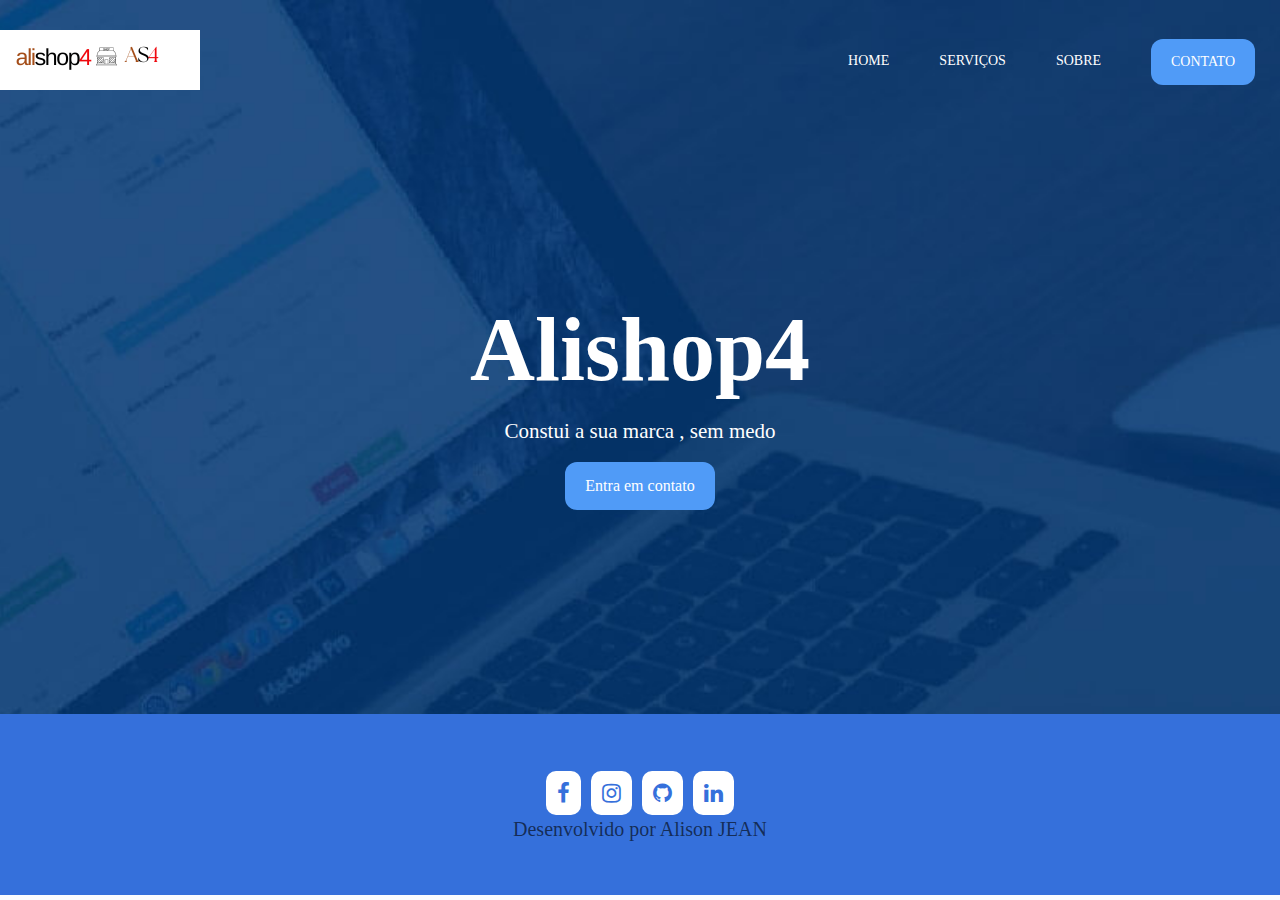
<file: index.html>
<!DOCTYPE html>
<html lang="pt-br">
<head>
    <meta charset="UTF-8">
    <meta name="viewport" content="width=device-width, initial-scale=1.0">
    <link rel="stylesheet" href="https://cdnjs.cloudflare.com/ajax/libs/font-awesome/4.7.0/css/font-awesome.css" integrity="sha512-5A8nwdMOWrSz20fDsjczgUidUBR8liPYU+WymTZP1lmY9G6Oc7HlZv156XqnsgNUzTyMefFTcsFH/tnJE/+xBg==" crossorigin="anonymous" referrerpolicy="no-referrer" />
    <link rel="stylesheet" href="Css/style.css">
    <script src="js/index.js" defer></script>
    <title>Alishop4</title>
</head>
<body>
    <!--end header-->
    <header style="background-image: url(imagem/background-home.jpg);">
        <!--end container-->
        <div class="--container--">
            <nav>
                <a href="index.html">
                    <img src="imagem/alishop4 (1).png" alt="Logo">
                </a>
                <ul class="ul">
                    <a href="home.html">Home</a>
                    <a href="serviços.html">Serviços</a>
                    <a href="sobre.html">Sobre</a>
                    <a class="contato" href="contato.html" onclick="salvou()" >Contato</a>
                    <div class="close-icon">
                        <i class="fa fa-times-circle" aria-hidden="true"></i>
                    </div>
                </ul>
                <div class="menu-icon">
                    <i class="fa fa-bars"></i>
                </div>
            </nav>
            <section class="banner">
                <div class="banner-text">
                    <h1>Alishop4</h1>
                    <p>Constui a sua marca , sem medo </p>
                    <a href="Contato.html" class="contato animate-contato" onclick="salvou()" >Entra em contato</a>
                </div>
            </section>
        </div>
        <!--end container-->
    </header>
     <!--end header-->
     <!-- faça mais-->
     
     <footer class="footer">
        <div class="container">
        <div class="links">
            <a href="#"> <i class="fa fa-facebook"></i> </a>
            <a href="#"> <i class="fa fa-instagram"></i> </a>
            <a href="#"> <i class="fa fa-github"></i> </a>
            <a href="#"> <i class="fa fa-linkedin"></i> </a>
        </div>
        <p>Desenvolvido por Alison JEAN</p>
        </div>

     </footer>
</body>
</html>
</file>
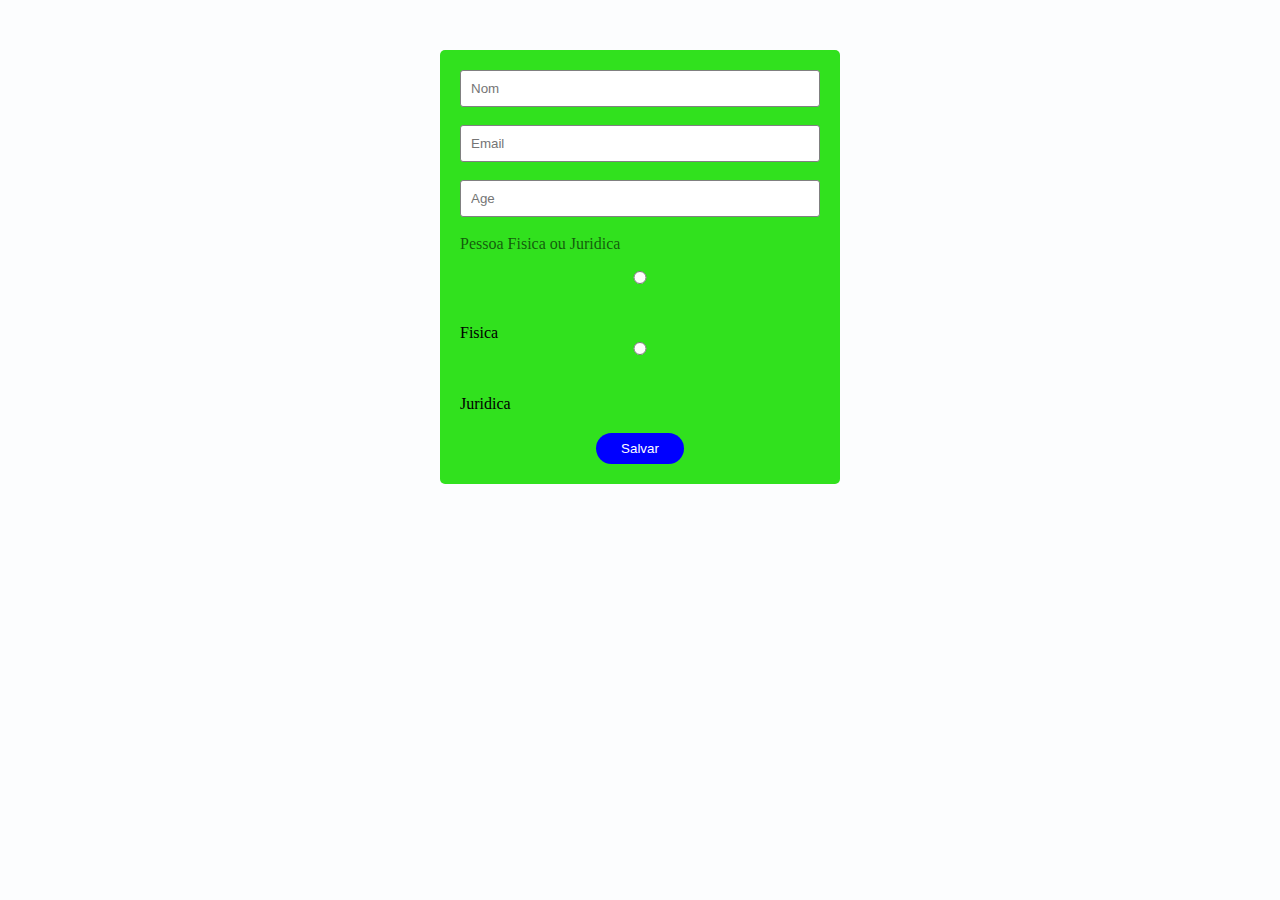
<file: contato.html>
<!DOCTYPE html>
<html lang="en">
<head>
    <meta charset="UTF-8">
    <meta name="viewport" content="width=device-width, initial-scale=1.0">
    <link rel="stylesheet" href="Css/style.css">
    <script src="js/index.js" defer></script>
    <title>contato</title>
</head>
<body>
    <form name="formulario" class="formulario">
        <input id="name"  name="name" type="text" placeholder="Nom">
        <input id="email"  name="email" type="email" placeholder="Email">
        <input id="age"  name="age" type="number" placeholder="Age">

        <p>Pessoa Fisica ou Juridica</p> <br>
        <input name="type" type="radio" value="fisica">Fisica
        <input name="type" type="radio" value="juridica">Juridica
        <button type="button" onclick ="salvou()">Salvar</button>

    </form>
</body>
</html>
</file>
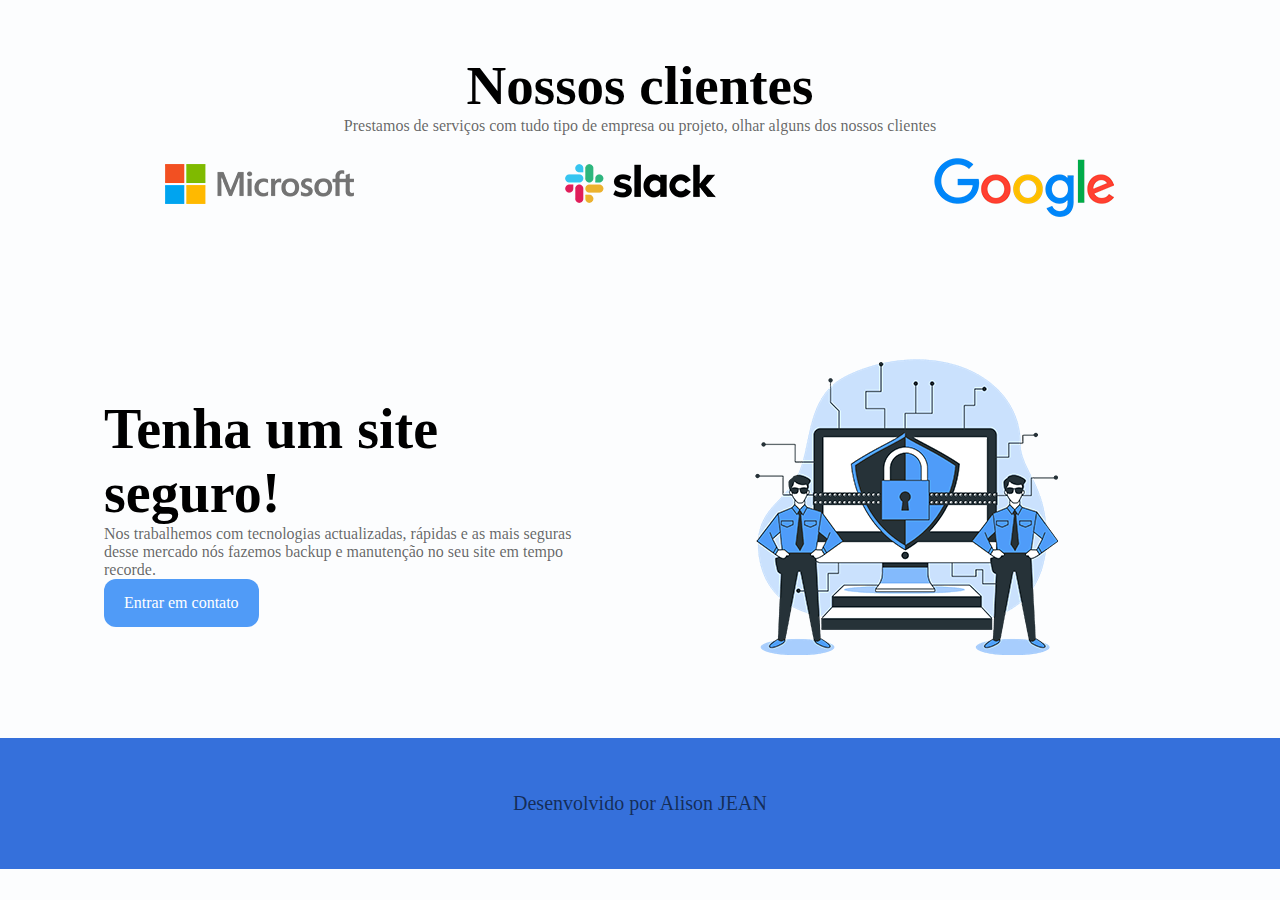
<file: serviços.html>
<!DOCTYPE html>
<html lang="en">
<head>
    <meta charset="UTF-8">
    <meta name="viewport" content="width=device-width, initial-scale=1.0">
    <link rel="stylesheet" href="Css/style.css">
    <title>Serviços</title>
</head>
<body>
    <section class="clientes">
        <div class="container">
            <h3>Nossos clientes</h3>
            <p>Prestamos de serviços com tudo tipo de empresa ou projeto, 
                olhar alguns dos nossos clientes
            </p>
            <div>
                <img src="imagem/microsoft.png" alt="foto">
                <img src="imagem/slack.png" alt="foto">
                <img src="imagem/google.png" alt="foto">
            </div>


        </div>

    </section>

    <section class="faça-mais">
        <div class="container">
          <div class="faça-mais-text">
            <h3>Tenha um site seguro!</h3>

            <p>
                Nos trabalhemos com tecnologias actualizadas, rápidas e as mais seguras desse mercado nós fazemos backup
                e manutenção no seu site em tempo recorde.
            </p>
            <a href="contato.html" class="contato animate-contato" onclick="salvou()" >Entrar em contato</a>
          </div>
          <div class="faça-mais-img">
            <img src="imagem/security.png" alt="foto">
          </div>
    
        </div>

     </section>

     <footer class="footer">
        </div>
        <p>Desenvolvido por Alison JEAN</p>
        </div>

     </footer>
</body>
</html>
</file>
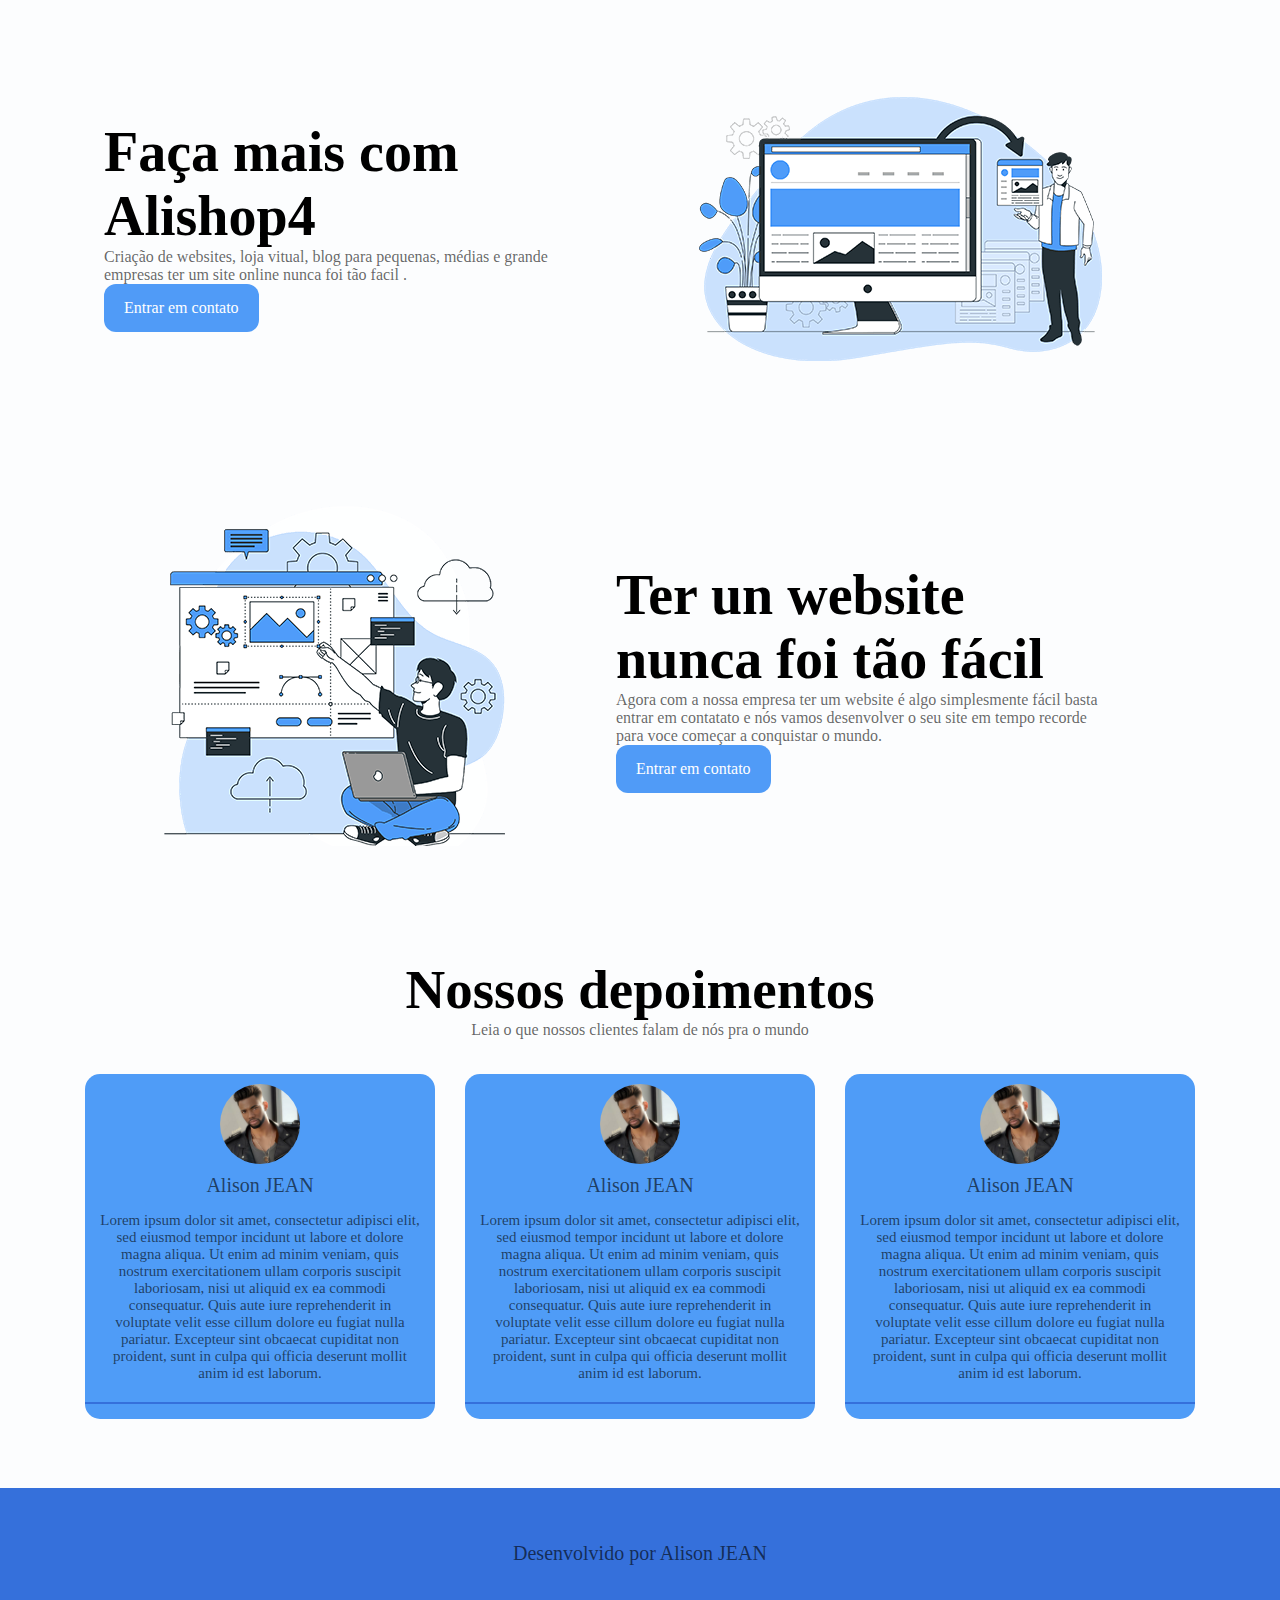
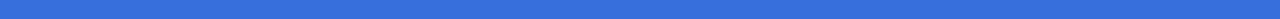
<file: sobre.html>
<!DOCTYPE html>
<html lang="en">
<head>
    <meta charset="UTF-8">
    <meta name="viewport" content="width=device-width, initial-scale=1.0">
    <link rel="stylesheet" href="Css/style.css">
    <title>Sobre</title>
</head>
<body>
    
    <section class="faça-mais">
        <div class="container">
          <div class="faça-mais-text">

            <h3>Faça mais com Alishop4</h3>
            <p>Criação de websites, loja vitual, blog para pequenas, 
                médias e grande empresas ter um site online nunca foi tão facil .</p>
            <a href="contato.html" class="contato animate-contato" onclick="salvou()" >Entrar em contato</a>
          </div>

          <div class="faça-mais-img">
            <img src="imagem/img-1.png" alt="foto">
          </div>
        </div>

     </section>
    <!-- end faça mais -->

     <!-- faça mais-->
     <section class="faça-mais">
        <div class="container">

            <div class="faça-mais-img">
                <img src="imagem/img-2.png" alt="foto">
              </div>
          <div class="faça-mais-text">
            <h3>Ter un website nunca foi tão fácil</h3>

            <p>
                Agora com a nossa empresa ter um website é algo simplesmente fácil basta entrar
                em contatato e nós vamos desenvolver o seu site em tempo recorde para voce
                começar a conquistar o mundo.
            </p>
            <a href="contato.html" class="contato animate-contato" onclick="salvou()" >Entrar em contato</a>
          </div>

        </div>

     </section>
    <!-- end faça mais 2-->

    <section class="depoimentos">
        <div class="container">
            <h3>Nossos depoimentos</h3>
            <p>Leia o que nossos clientes falam de nós pra o mundo</p>

        </div>

        <div class="cards">
                
            <div class="card-item">
                <img src="imagem/alison.jpg" alt="Alison">
                <p class="nome-user">Alison JEAN</p>
                <p class="depoimento-user">
                    Lorem ipsum dolor sit amet, consectetur adipisci elit, sed eiusmod tempor incidunt ut labore et dolore magna aliqua. 
                    Ut enim ad minim veniam, quis nostrum exercitationem ullam corporis suscipit laboriosam, 
                    nisi ut aliquid ex ea commodi consequatur. 
                    Quis aute iure reprehenderit in voluptate velit esse cillum dolore eu fugiat nulla pariatur. 
                    Excepteur sint obcaecat cupiditat non proident, sunt in culpa qui officia deserunt mollit anim id est laborum.   
                </p>
                <div class="estrelas">
                  <i class="fa fa-star" aria-hidden="true"></i>
                  <i class="fa fa-star" aria-hidden="true"></i>
                  <i class="fa fa-star" aria-hidden="true"></i>
                  <i class="fa fa-star" aria-hidden="true"></i>
                  <i class="fa fa-star-o" aria-hidden="true"></i>
                </div>

            </div>

            
            <div class="card-item">
                <img src="imagem/alison.jpg" alt="Alison">
                <p class="nome-user">Alison JEAN</p>
                <p class="depoimento-user">
                    Lorem ipsum dolor sit amet, consectetur adipisci elit, sed eiusmod tempor incidunt ut labore et dolore magna aliqua. 
                    Ut enim ad minim veniam, quis nostrum exercitationem ullam corporis suscipit laboriosam, 
                    nisi ut aliquid ex ea commodi consequatur. 
                    Quis aute iure reprehenderit in voluptate velit esse cillum dolore eu fugiat nulla pariatur. 
                    Excepteur sint obcaecat cupiditat non proident, sunt in culpa qui officia deserunt mollit anim id est laborum.   
                </p>
                <div class="estrelas">
                  <i class="fa fa-star" aria-hidden="true"></i>
                  <i class="fa fa-star" aria-hidden="true"></i>
                  <i class="fa fa-star" aria-hidden="true"></i>
                  <i class="fa fa-star" aria-hidden="true"></i>
                  <i class="fa fa-star-o" aria-hidden="true"></i>
                </div>

            </div>

            
            <div class="card-item">
                <img src="imagem/alison.jpg" alt="Alison">
                <p class="nome-user">Alison JEAN</p>
                <p class="depoimento-user">
                    Lorem ipsum dolor sit amet, consectetur adipisci elit, sed eiusmod tempor incidunt ut labore et dolore magna aliqua. 
                    Ut enim ad minim veniam, quis nostrum exercitationem ullam corporis suscipit laboriosam, 
                    nisi ut aliquid ex ea commodi consequatur. 
                    Quis aute iure reprehenderit in voluptate velit esse cillum dolore eu fugiat nulla pariatur. 
                    Excepteur sint obcaecat cupiditat non proident, sunt in culpa qui officia deserunt mollit anim id est laborum.   
                </p>
                <div class="estrelas">
                  <i class="fa fa-star" aria-hidden="true"></i>
                  <i class="fa fa-star" aria-hidden="true"></i>
                  <i class="fa fa-star" aria-hidden="true"></i>
                  <i class="fa fa-star" aria-hidden="true"></i>
                  <i class="fa fa-star-o" aria-hidden="true"></i>
                </div>

            </div>

        </div>
    </section>

     <footer class="footer">
        </div>
        <p>Desenvolvido por Alison JEAN</p>
        </div>

     </footer>
</body>
</html>
</file>
<file: Css/style.css>
*{
    margin: 0;
    padding: 0;
    box-sizing: border-box;
    text-decoration: none;
}
body{
    background-color: #f1f6fc33;
}
section,footer{
    padding: 54px 0;
}
h1{
    font-size: 50px;
}
p{
    color: #0000009c;
}
.container{
    max-width: 1400px;
    margin: 0 auto;
    padding: 0 5%;
}
.contato{
    background-color: hsl(213, 91%, 64%);
    color: white;
    padding: 15px 20px;
    border-radius: 12px;
    cursor: pointer;
    display: inline-block;
    transition: 0,1s;
}
.contato.animate-contato{
    animation: animate-outline 1s ease-out infinite;
}
.contato:hover {
    background-color: hsl(213, 91%, 64%);
}
.formulario{
    background-color: rgb(49, 225, 30);
    width: 400px;
    padding: 20px;
    border-radius: 5px;
    margin: auto;
    margin-top: 50px;
    box-shadow: 0 1px 10px rgb(0, 0, 0, o,2);
}
.formulario input:not([type=radio]){
    display: block;
    padding: 10px 10px;
    border: 1px solid gray;
    margin-bottom: 18px;
    width: 100%;
    border-radius: 3px;
}

.formulario button{
    display: block;
    padding: 8px 25px;
    border: none;
    background-color: blue;
    border-radius: 20px;
    color: white;
    margin: auto;
    margin-top: 20px;
    cursor: pointer;

}


 @keyframes animate-outline{
    from{
        outline: 0px solid #4f9cf7;
     } 
    to{
        outline: 15px solid #4f9bf900;
     }  
}
header{
    background-position: center;
    background-size: cover;
    background-attachment: fixed;
}
nav{
    display: flex;
    align-items: center;
    justify-content: space-between;
    padding-top: 30px;
}
nav ul{
    display: flex;
    align-items: center;
}
nav ul a{
    color: white;
    margin: 0 25px;
    text-transform: uppercase;
    font-size: 14px;
    display: block;
}
nav ul a:not(.contato)::after{
    content: "";
    background-color: #5606d8;
    height: 3px;
    width: 0%;
    display: block;
    margin: 0 auto;
    transition: 0.3s;
}
nav ul a:hover ::after {
    width: 100%;
}
/* menu mobile */
nav .menu-icon{
    cursor: pointer;
    font-size: 25px;
    color: white;
    display: none;
}
nav .close-icon{
    display: none;
    font-size: 30px;
    color: white;
}
.banner{
    justify-content: center;
}
.banner .banner-text{
    margin: 150px;
    text-align: center;
    padding: 0 90px;
}
.banner .banner-text h1{
    font-size: 90px;
    color: white;
}
.banner .banner-text p{
    font-size: 21px;
    color: white;
    font-weight: lighter;
    margin: 18px 0;
}
/* faça mais */
.faça-mais .container{
    display: flex;
    align-items: center;
}
.faça-mais .faça-mais-text{
    width: 50%;
    padding: 0 40px;
}
.faça-mais .faça-mais-text h3{
    font-size: 56px;
}
.faça-mais .faça-mais-img img{
    width: 100%;
}
.depoimentos h3{
    text-align: center;
    font-size: 55px;
}
.depoimentos p{
    margin-bottom: 20px;
    text-align: center;
}
.cards{
    display: flex;
    justify-content: center;
}
.depoimentos .card-item{
    background-color: #4f9cf7;
    margin: 15px ;
    border-radius: 15px;
    text-align: center;
    width: 350px;
    transition: 0.3s;
}
.depoimentos .card-item img{
    border-radius: 100%;
    width: 80px;
    display: block;
    margin: 10px auto;
}
.depoimentos .card-item .nome-user{
    font-weight: 600px;
    font-size: 20px;
    margin-bottom: 15px;
}
.depoimentos .card-item .depoimento-user{
    font-size: 15px;
    padding: 0 15px;
}
.depoimentos .card-item .estrelas{
    margin: 15px 0;
    border-top: 2px solid #3570db;
}
.depoimentos .card-item .estrelas i{
    color: #3570db;
    margin-top: 15px;
    font-size: 20px;
}
.depoimentos .card-item :hover{
    background-color: #4f9cf7;
    margin-top: -5px;
}

.body{
    background-image: url(ecole.jpg);
    background-repeat: no-repeat;
    background-size: cover;
}

.h1{
    color: blue;
    text-align:center;
    font-family: sans-serif;
    font-size: 50px;
}

.div{
   border: 1px solid green; 
   padding: 40px;
   width: 400px;
   margin: 20px auto;
   text-align: center;
   background-color: black;

}

input{
   padding: 15px 20px;
   border-radius: 5px;
   border: 1px solid green; 
   display: block;
   margin: auto;
   width: 80%;
   margin-bottom: 40px;
  
}

.but{
    background-color: blue;
    color: white;
    border: 1px solid green; 
    padding: 15px 20px;
}
/*clientes*/
.clientes h3{
    text-align: center;
    font-size: 55px;
}
.clientes p{
    text-align: center;    
}
.clientes .container div{
    display: flex;
    align-items: center;
    justify-content: space-around;
    flex-wrap: wrap;
}
/*footer*/
.footer{
    background-color: #3570db;
    text-align: center;
}
.footer i{
    color: #3570db;
    font-size: 22px;
    background-color: white;
    padding: 11px;
    margin: 3px;
    border-radius: 10px;
}
.footer p{
    text-align: center;
    font-size: 20px;
}
@media(max-width: 830px){
    .ul{
        position: fixed;
        top: 0;
        left: 0;
        background-color: brown;
        width: 100%;
        height: 100%;
        flex-direction: column;
        align-items: center;
        justify-content: center;
        clip-path: circle(0% at 100% 0);
        transition: 0.6s;
    }
    .ul.open{
        clip-path: circle(141.5% at 100% 0);
    }
    .ul a{
        margin: 10px;
        font-size: 16px;
    }
    nav .menu-icon{
        display: block;
    }nav .close-icon{
        display: block;
        position: absolute;
        top: 47px;
        right: 29px;
    }
    
}
</file>
